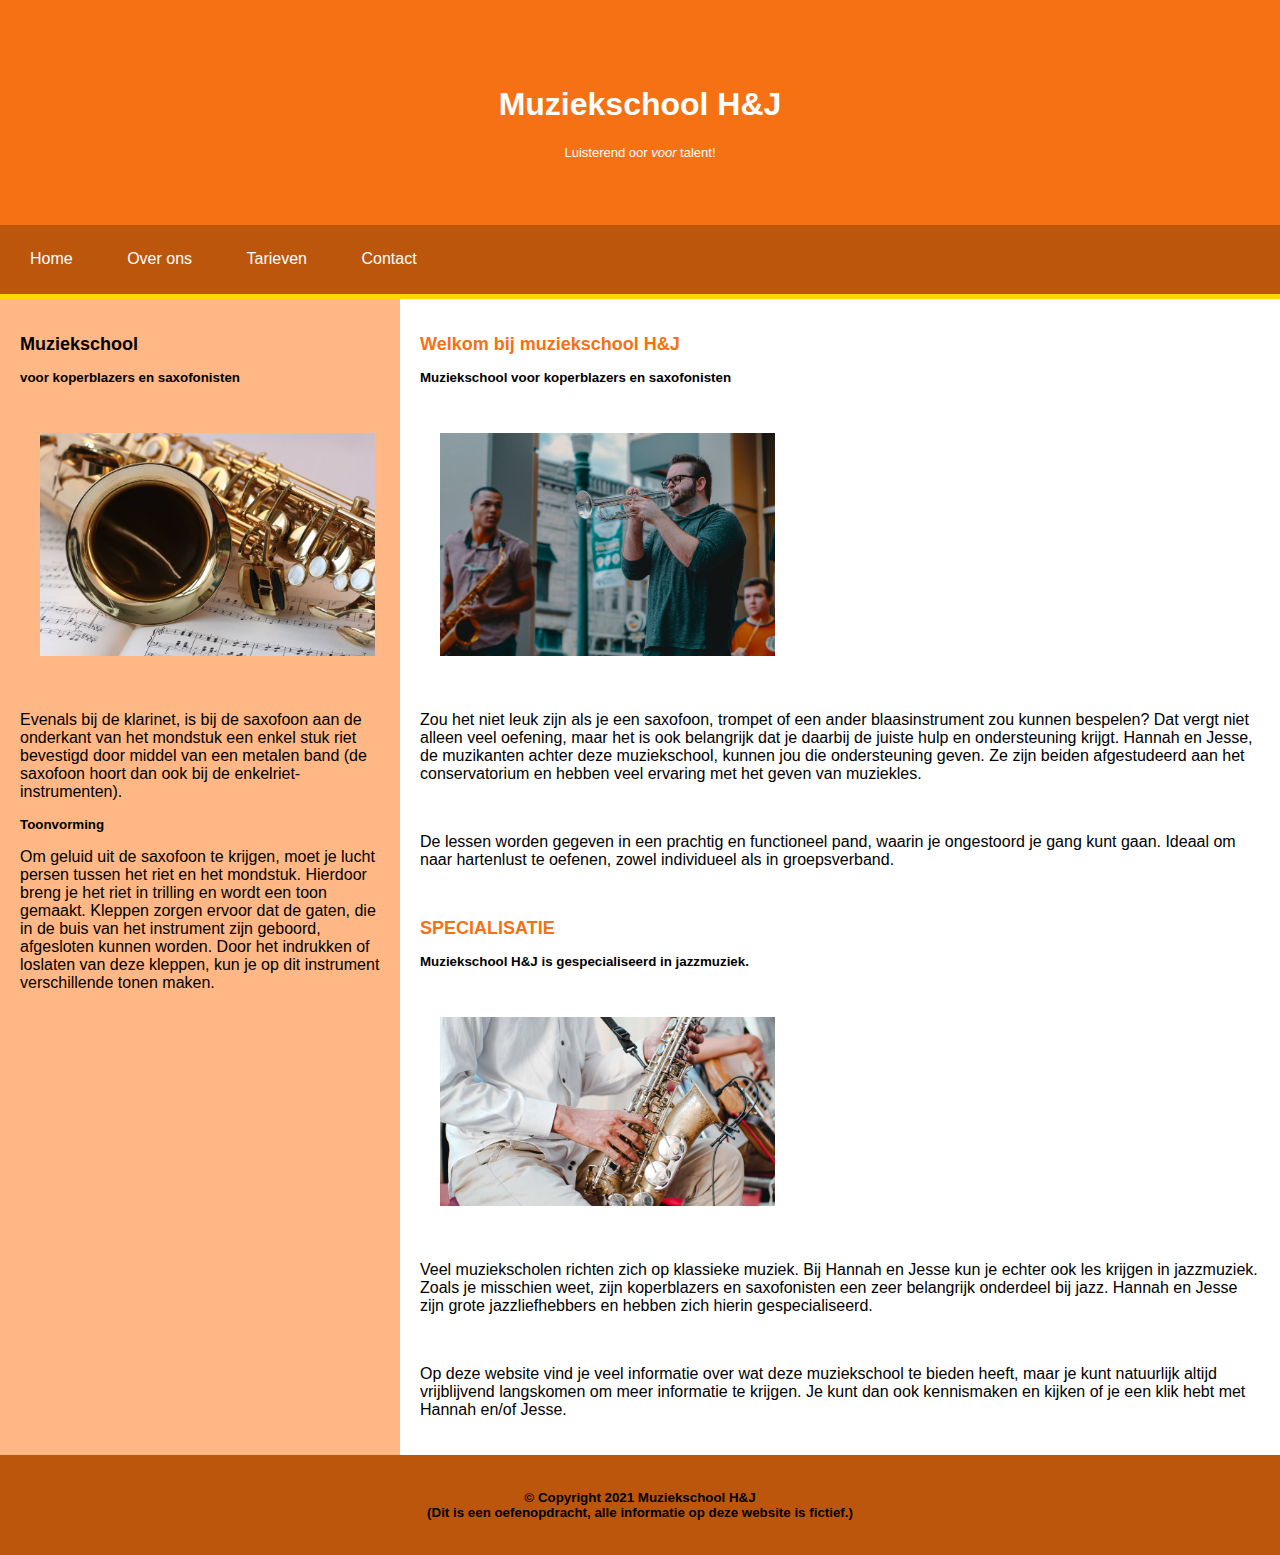
<file: index.html>
<!DOCTYPE html>			
	<html lang="nl">		
		<head>	
			<meta charset="utf-8">
			<meta name="viewport" content="width=device-width, initial scale=1.0">
			<meta name="description" content="Muziekschool H&J voor muzieklessen gespecialiseerd in jazz, koperblazers en saxofonisten.">
			<meta name="keywords" content="Muziekschool, Panningen, koperblazers, saxofonisten, saxofoon, klarinet, instrument, jazzmuziek, jazz, specialisatie, gespecialiseerd, les, lessen, muziekles, muziekscholen">
			<meta name="author" content="Lizanne Voogt">
			<title>Muziekschool H&J</title>
			<link rel="stylesheet" type="text/css" href="css/style.css">
		</head>	
		<body>	
			<header>
                <div class="header">
                    <h1>Muziekschool H&J</h1>
                    <h2>Luisterend oor <em>voor</em> talent!</h2>
                </div>
                <nav>
                    <ul>
                        <li>
                            <a href="index.html">Home</a>
                        </li>
                        <li>
                            <a href="html/overons.html">Over ons</a>
                        </li>
                        <li>
                            <a href="html/tarieven.html">Tarieven</a>
                        </li>
                        <li>
                            <a href="html/contact.html">Contact</a>
                        </li>
                    </ul>
                    </nav>
            </header>
            <section>
            <div class="side">
                <h2>Muziekschool</h2>
                <h3>voor koperblazers en saxofonisten</h3>
                    <img
                        src="img/saxofoon.jpeg"
                        alt="Saxofoon op bladmuziek"
                        title="Een saxofoon">
                    <p>
                        Evenals bij de klarinet, is bij de saxofoon aan de onderkant van het mondstuk een enkel stuk riet bevestigd door middel van een metalen band (de saxofoon hoort dan ook bij de enkelriet-instrumenten).
                    </p>
                <h3>Toonvorming</h3>
                    <p>
                        Om geluid uit de saxofoon te krijgen, moet je lucht persen tussen het riet en het mondstuk. Hierdoor breng je het riet in trilling en wordt een toon gemaakt. Kleppen zorgen ervoor dat de gaten, die in de buis van het instrument zijn geboord, afgesloten kunnen worden. Door het indrukken of loslaten van deze kleppen, kun je op dit instrument verschillende tonen maken.
                    </p>
            </div>
            <div class="main">
                <h2>Welkom bij muziekschool H&J</h2>
                <h3>Muziekschool voor koperblazers en saxofonisten</h3>
                <img
                src="img/trompet.jpeg"
                alt="Twee muziekanten">
                    <p>
                        Zou het niet leuk zijn als je een saxofoon, trompet of een ander blaasinstrument zou kunnen bespelen? Dat vergt niet alleen veel oefening, maar het is ook belangrijk dat je daarbij de juiste hulp en ondersteuning krijgt. Hannah en Jesse, de muzikanten achter deze muziekschool, kunnen jou die ondersteuning geven. Ze zijn beiden afgestudeerd aan het conservatorium en hebben veel ervaring met het geven van muziekles.
                    </p>
                    <br>
                    <p>
                        De lessen worden gegeven in een prachtig en functioneel pand, waarin je ongestoord je gang kunt gaan. Ideaal om naar hartenlust te oefenen, zowel individueel als in groepsverband.
                    </p>
                    <br>
                <h2>SPECIALISATIE</h2>
                <h3>Muziekschool H&J is gespecialiseerd in jazzmuziek.</h3>
                <img
                src="img/saxofoon2.jpeg"
                alt="Een man met een saxofoon">
                    <p>
                        Veel muziekscholen richten zich op klassieke muziek. Bij Hannah en Jesse kun je echter ook les krijgen in jazzmuziek. Zoals je misschien weet, zijn koperblazers en saxofonisten een zeer belangrijk onderdeel bij jazz. Hannah en Jesse zijn grote jazzliefhebbers en hebben zich hierin gespecialiseerd.
                    </p>
                    <br>
                    <p>
                        Op deze website vind je veel informatie over wat deze muziekschool te bieden heeft, maar je kunt natuurlijk altijd vrijblijvend langskomen om meer informatie te krijgen. Je kunt dan ook kennismaken en kijken of je een klik hebt met Hannah en/of Jesse.
                    </p>
            </div>
            </section>
			<footer>
                © Copyright 2021 Muziekschool H&J
                <br>
                (Dit is een oefenopdracht, alle informatie op deze website is fictief.)
            </footer>
		</body>	
	</html>
</file>
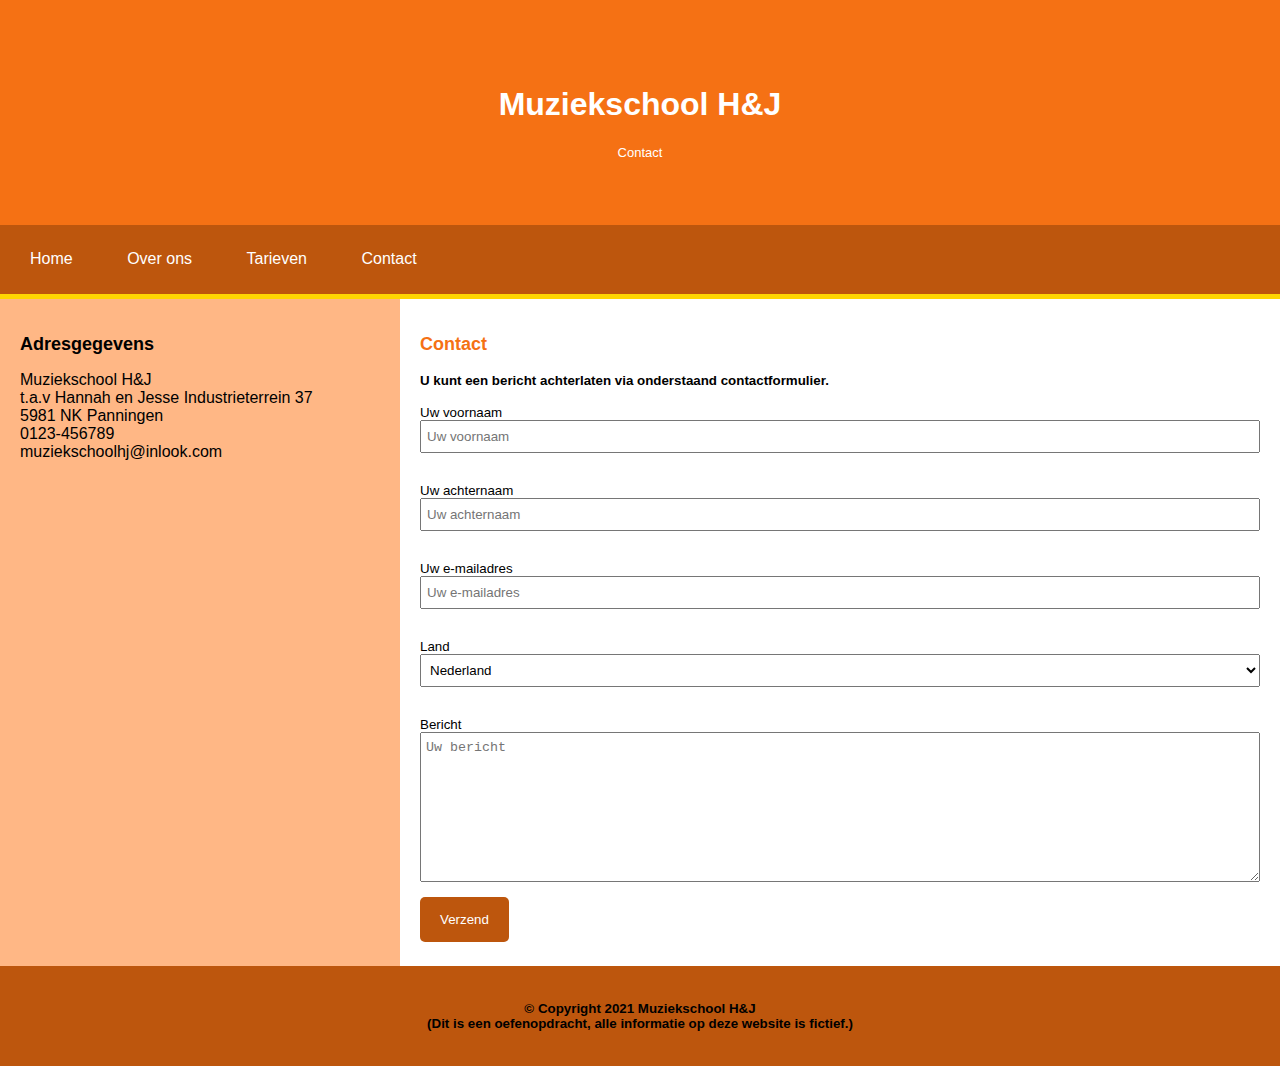
<file: html/contact.html>
<!DOCTYPE html>			
	<html lang="nl">		
		<head>	
			<meta charset="utf-8">
			<meta name="viewport" content="width=device-width, initial scale=1.0">
			<meta name="description" content="Contact met muziekschool H&J voor muziekles">
			<meta name="keywords" content="Muziekschool, Panningen, koperblazers, saxofonisten, saxofoon, klarinet, instrument, jazzmuziek, jazz, specialisatie, gespecialiseerd, les, lessen, muziekles, muziekscholen">
			<meta name="author" content="Lizanne Voogt">
			<title>H&J - Contact</title>
			<link rel="stylesheet" type="text/css" href="../css/style.css">
		</head>	
		<body>	
            <header>
                <div class="header">
                    <h1>Muziekschool H&J</h1>
                    <h2>Contact</h2>
                </div>
                <nav>
                    <ul>
                        <li>
                            <a href="../index.html">Home</a>
                        </li>
                        <li>
                            <a href="overons.html">Over ons</a>
                        </li>
                        <li>
                            <a href="tarieven.html">Tarieven</a>
                        </li>
                        <li>
                            <a href="contact.html">Contact</a>
                        </li>
                    </ul>
                </nav>
            </header>
            <section>
            <div class="side">
                <h2>Adresgegevens</h2>
                <p>Muziekschool H&J<br>
                    t.a.v Hannah en Jesse Industrieterrein 37<br>
                    5981 NK Panningen<br>
                    0123-456789<br>
                    muziekschoolhj@inlook.com
                </p>
                <iframe src="https://www.google.com/maps/embed?pb=!1m14!1m8!1m3!1d9970.999906432842!2d5.9781965!3d51.3341184!3m2!1i1024!2i768!4f13.1!3m3!1m2!1s0x47c7485bd60bbd61%3A0x73a8c69eb69bad56!2sNHA%20Opleidingen!5e0!3m2!1sen!2snl!4v1682777613170!5m2!1sen!2snl" 
                    style="border:0;" 
                    allowfullscreen="" 
                    loading="lazy" 
                    referrerpolicy="no-referrer-when-downgrade"></iframe>
            </div>
            <div class="main">
                <h2>Contact</h2>
                <h4 class="contact">U kunt een bericht achterlaten via onderstaand contactformulier.</h4>
                <form id="contactform" action="https://formspree.io/f/xnqyjkjr" method="post">
                    Uw voornaam<br>
                    <input id="voornaam" type="text" name="voornaam" placeholder="Uw voornaam">
                    <br><br>
                    Uw achternaam<br>
                    <input id="achternaam" type="text" name="achternaam" placeholder="Uw achternaam">
                    <br><br>
                    Uw e-mailadres<br>
                    <input id="e-mail" type="email" name="mail" placeholder="Uw e-mailadres">
                    <br><br>
                    Land<br>
                    <select name="land">
                        <option value="nl">Nederland</option>
                        <option value="be">België</option>
                        <option value="anders">Anders</option>
                        </select>
                    <br><br>
                    Bericht<br>
                    <textarea name="Bericht" placeholder="Uw bericht"></textarea>
                    <br>
                    <button type="submit" name="Verzendknop">Verzend</button>
                </form>
            </div>
            </section>
			<footer>© Copyright 2021 Muziekschool H&J
                <br>
                (Dit is een oefenopdracht, alle informatie op deze website is fictief.)
            </footer>
		</body>	
	</html>
</file>
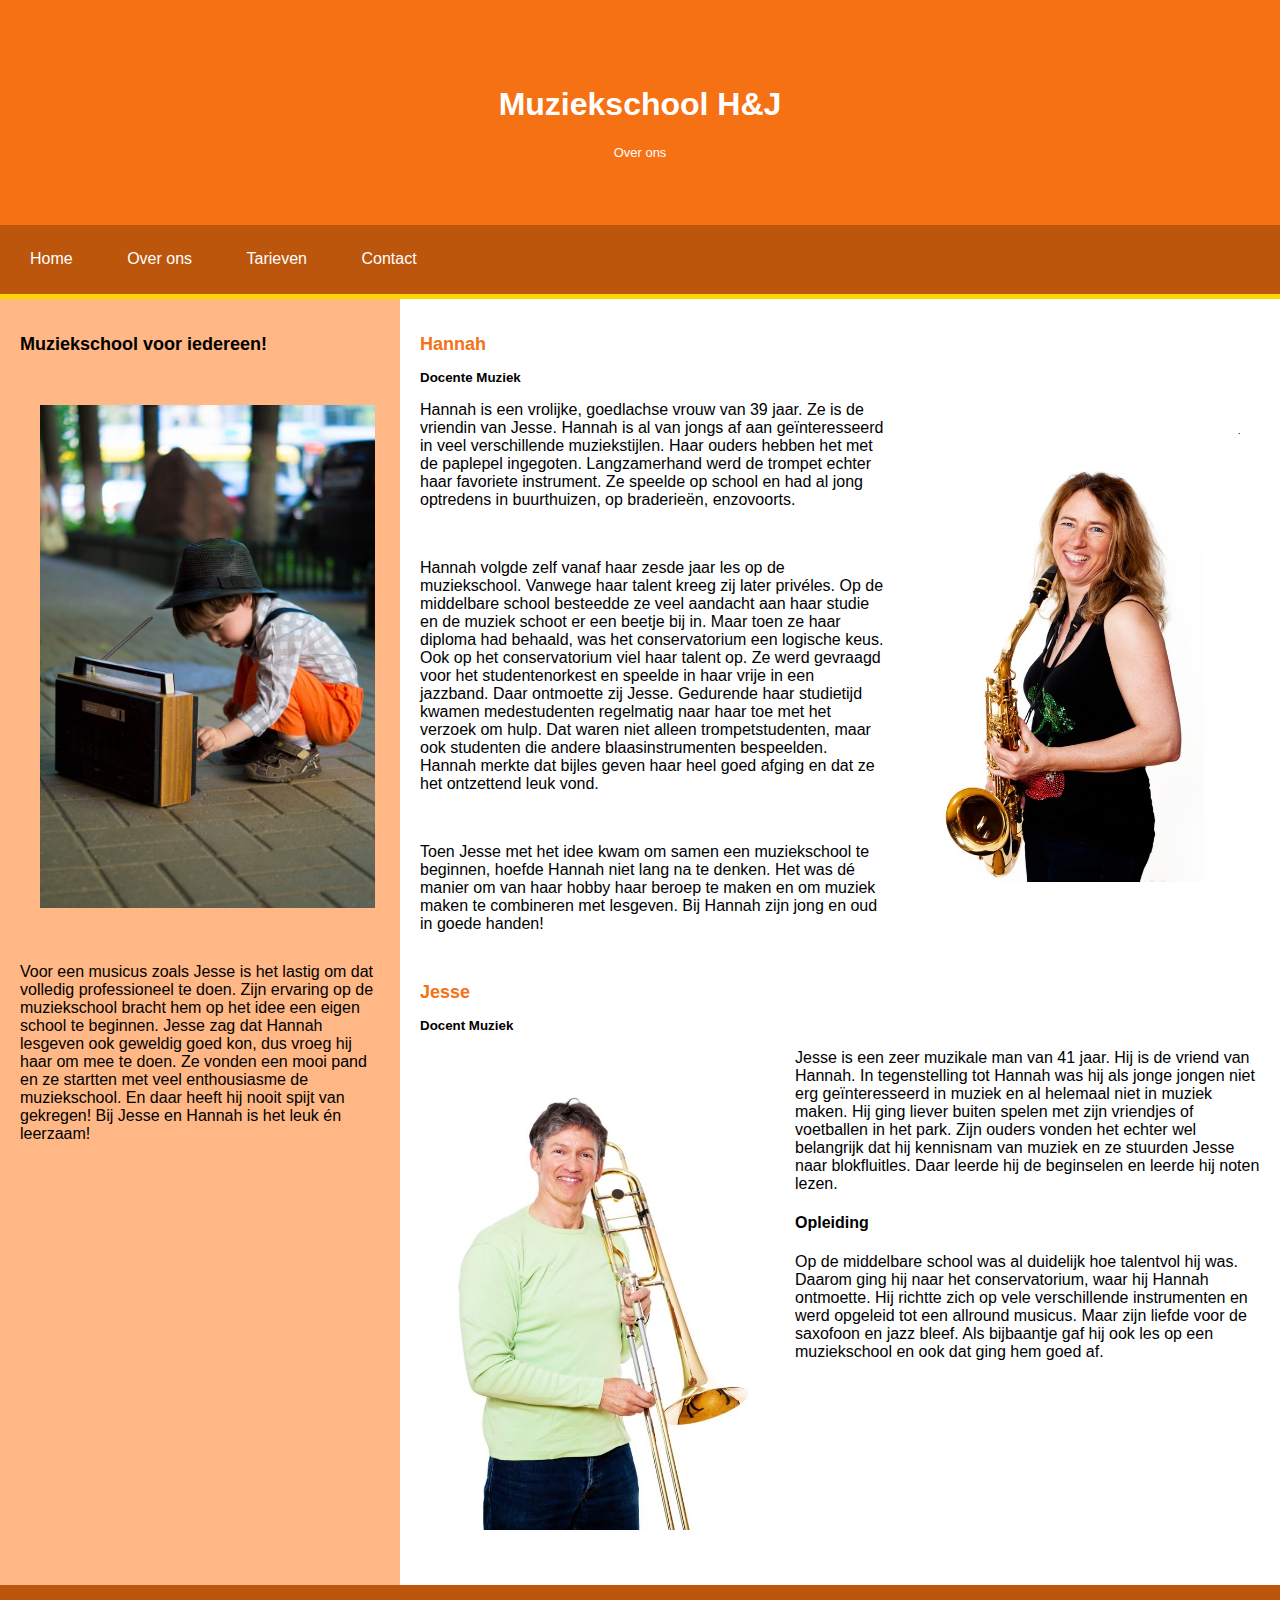
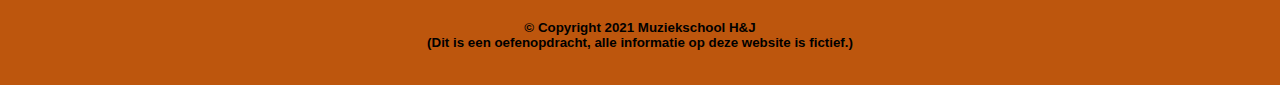
<file: html/overons.html>
<!DOCTYPE html>			
	<html lang="nl">		
		<head>	
			<meta charset="utf-8">
			<meta name="viewport" content="width=device-width, initial scale=1.0">
			<meta name="description" content="muziekles door professioneel opgeleid docent">
			<meta name="keywords" content="Muziekschool, Panningen, koperblazers, saxofonisten, saxofoon, instrument, jazzmuziek, jazz, specialisatie, gespecialiseerd, les, lessen, muziekles, muziekscholen">
			<meta name="author" content="Lizanne Voogt">
			<title>H&J - Over ons</title>
			<link rel="stylesheet" type="text/css" href="../css/style.css">
		</head>	
		<body>	
            <header>
                <div class="header">
                    <h1>Muziekschool H&J</h1>
                    <h2>Over ons</h2>
                </div>
                <nav>
                    <ul>
                        <li>
                            <a href="../index.html">Home</a>
                        </li>
                        <li>
                            <a href="overons.html">Over ons</a>
                        </li>
                        <li>
                            <a href="tarieven.html">Tarieven</a>
                        </li>
                        <li>
                            <a href="contact.html">Contact</a>
                        </li>
                    </ul>
                </nav>
            </header>
            <section>
            <div class="side">
                <h2>Muziekschool voor iedereen!</h2>
                <img
                    src="../img/kind.jpeg"
                    alt="Kind met een hoedje en een radio"
                    title="Ook voor de allerkleinsten">
                <p>
                    Voor een musicus zoals Jesse is het lastig om dat volledig professioneel te doen. Zijn ervaring op de muziekschool bracht hem op het idee een eigen school te beginnen. Jesse zag dat Hannah lesgeven ook geweldig goed kon, dus vroeg hij haar om mee te doen. Ze vonden een mooi pand en ze startten met veel enthousiasme de muziekschool. En daar heeft hij nooit spijt van gekregen! Bij Jesse en Hannah is het leuk én leerzaam!
                </p>
            </div>
            <div class="main">
                <div class="hannah">
                <h2>Hannah</h2>
                <h3>Docente Muziek</h3>
                    <img
                        src="../img/hannah.jpeg"
                        alt="Hannah met een saxofoon"
                        title="Hannah, docente Muziek"
                        class="imgright">
                    <p>
                        Hannah is een vrolijke, goedlachse vrouw van 39 jaar. Ze is de vriendin van Jesse. Hannah is al van jongs af aan geïnteresseerd in veel verschillende muziekstijlen. Haar ouders hebben het met de paplepel ingegoten. Langzamerhand werd de trompet echter haar favoriete instrument. Ze speelde op school en had al jong optredens in buurthuizen, op braderieën, enzovoorts.
                    </p>
                    <br>
                    <p>
                        Hannah volgde zelf vanaf haar zesde jaar les op de muziekschool. Vanwege haar talent kreeg zij later privéles. Op de middelbare school besteedde ze veel aandacht aan haar studie en de muziek schoot er een beetje bij in. Maar toen ze haar diploma had behaald, was het conservatorium een logische keus. Ook op het conservatorium viel haar talent op. Ze werd gevraagd voor het studentenorkest en speelde in haar vrije in een jazzband. Daar ontmoette zij Jesse. Gedurende haar studietijd kwamen medestudenten regelmatig naar haar toe met het verzoek om hulp. Dat waren niet alleen trompetstudenten, maar ook studenten die andere blaasinstrumenten bespeelden. Hannah merkte dat bijles geven haar heel goed afging en dat ze het ontzettend leuk vond.
                    </p>
                    <br>
                    <p>
                        Toen Jesse met het idee kwam om samen een muziekschool te beginnen, hoefde Hannah niet lang na te denken. Het was dé manier om van haar hobby haar beroep te maken en om muziek maken te combineren met lesgeven. Bij Hannah zijn jong en oud in goede handen!
                    </p>
                </div>
                <br>
                <div class="jesse">
                    <h2>Jesse</h2>
                    <h3>Docent Muziek</h3>
                        <img
                            src="../img/jesse.jpeg"
                            alt="Jesse met een trompet"
                            title="Jesse, docent Muziek"
                            class="imgleft">
                        <p>
                            Jesse is een zeer muzikale man van 41 jaar. Hij is de vriend van Hannah. In tegenstelling tot Hannah was hij als jonge jongen niet erg geïnteresseerd in muziek en al helemaal niet in muziek maken. Hij ging liever buiten spelen met zijn vriendjes of voetballen in het park. Zijn ouders vonden het echter wel belangrijk dat hij kennisnam van muziek en ze stuurden Jesse naar blokfluitles. Daar leerde hij de beginselen en leerde hij noten lezen.
                        </p>
                        <h4>Opleiding</h4>
                        <p>
                            Op de middelbare school was al duidelijk hoe talentvol hij was. Daarom ging hij naar het conservatorium, waar hij Hannah ontmoette. Hij richtte zich op vele verschillende instrumenten en werd opgeleid tot een allround musicus. Maar zijn liefde voor de saxofoon en jazz bleef. Als bijbaantje gaf hij ook les op een muziekschool en ook dat ging hem goed af.
                        </p>
                </div>
            </div>
            </section>
			<footer>© Copyright 2021 Muziekschool H&J
                <br>
                (Dit is een oefenopdracht, alle informatie op deze website is fictief.)
            </footer>
		</body>	
	</html>
</file>
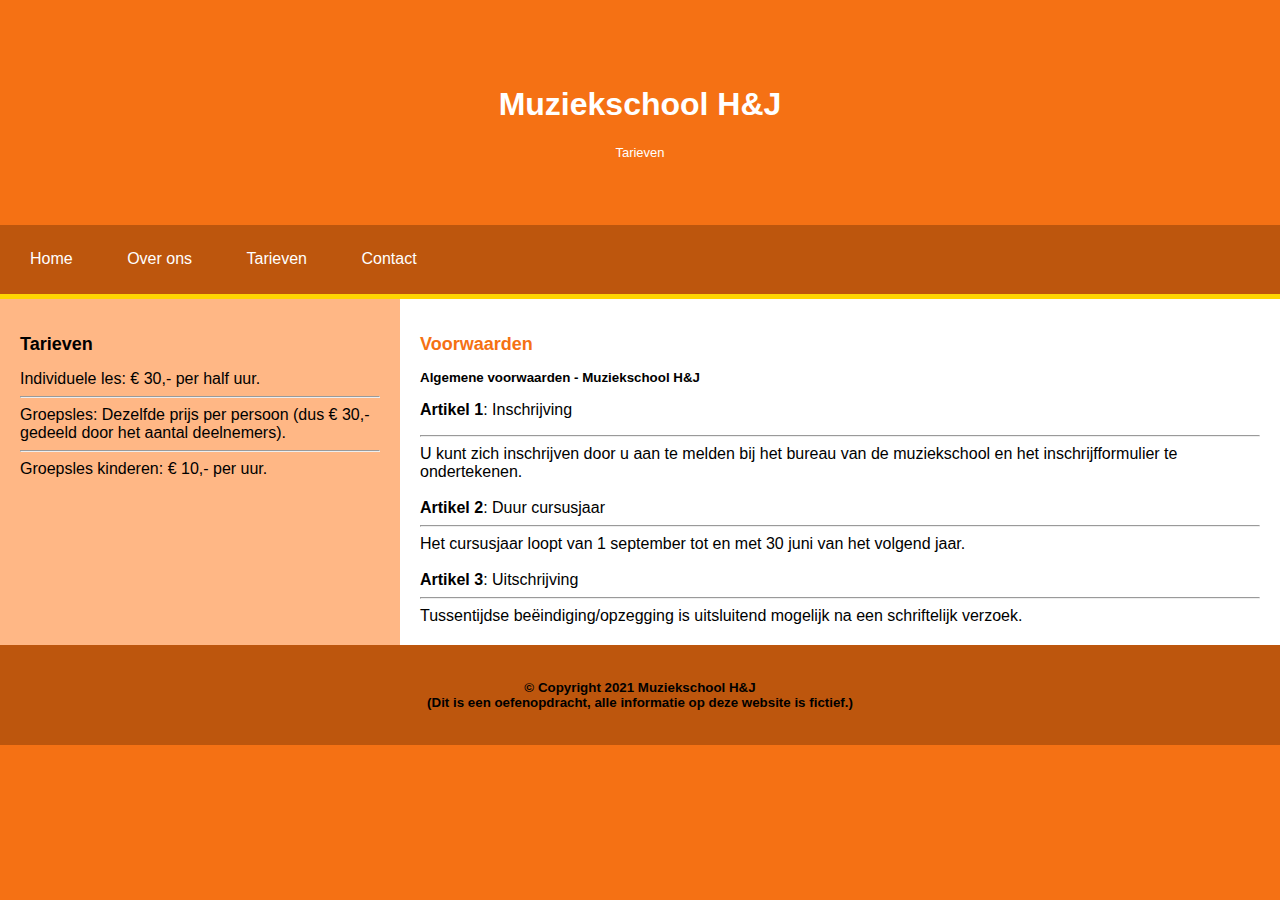
<file: html/tarieven.html>
<!DOCTYPE html>			
	<html lang="nl">		
		<head>	
			<meta charset="utf-8">
			<meta name="viewport" content="width=device-width, initial scale=1.0">
			<meta name="description" content="Tarieven van muziekschool H&J voor muzieklessen">
			<meta name="keywords" content="Muziekschool, Panningen, koperblazers, saxofonisten, saxofoon, klarinet, instrument, jazzmuziek, jazz, specialisatie, gespecialiseerd, les, lessen, muziekles, muziekscholen">
			<meta name="author" content="Lizanne Voogt">
			<title>H&J - Tarieven</title>
			<link rel="stylesheet" type="text/css" href="../css/style.css">
		</head>	
		<body>	
			<header>
                <div class="header">
                    <h1>Muziekschool H&J</h1>
                    <h2>Tarieven</h2>
                </div>
                <nav>
                    <ul>
                        <li>
                            <a href="../index.html">Home</a>
                        </li>
                        <li>
                            <a href="overons.html">Over ons</a>
                        </li>
                        <li>
                            <a href="tarieven.html">Tarieven</a>
                        </li>
                        <li>
                            <a href="contact.html">Contact</a>
                        </li>
                    </ul>
                </nav>
            </header>
            <section>
            <div class="side">
                <h2>Tarieven</h2>
                    Individuele les: € 30,- per half uur.
                    <hr>
                    Groepsles: Dezelfde prijs per persoon (dus € 30,- gedeeld door het aantal deelnemers).
                    <hr>
                    Groepsles kinderen: € 10,- per uur.
            </div>
            <div class="main">
                <h2>Voorwaarden</h2>
                <h3>Algemene voorwaarden - Muziekschool H&J</h3>
                <p>
                <strong>Artikel 1</strong>: Inschrijving
                <hr>
                U kunt zich inschrijven door u aan te melden bij het bureau van de muziekschool en het inschrijfformulier te ondertekenen.
                <br><br>
                <strong>Artikel 2</strong>: Duur cursusjaar
                <hr>
                Het cursusjaar loopt van 1 september tot en met 30 juni van het volgend jaar.
                <br><br>
                <strong>Artikel 3</strong>: Uitschrijving
                <hr>
                Tussentijdse beëindiging/opzegging is uitsluitend mogelijk na een schriftelijk verzoek.
            <br>
            </div>
            </section>
			<footer>© Copyright 2021 Muziekschool H&J
                <br>
                (Dit is een oefenopdracht, alle informatie op deze website is fictief.)
            </footer>
		</body>	
	</html>
</file>
<file: css/style.css>
body {
  background-color: #f57114;
  font-family: Verdana, Geneva, Tahoma, sans-serif;
  margin: 0;
  font-size: 12px;
}

@media only screen and (min-width: 768px) {
  body {
    font-size: medium;
  }
}

.header {
  text-align: center;
  background-color: #f57114;
  height: 9rem;
  color: white;
  padding-top: 65px;
  padding-bottom: 50;
  margin: 0px;
}

nav {
  background-color: #bd560d;
  border-bottom: solid 5px #fed602;
}

ul {
  padding: 15px 20px 0px;
}

ul a {
  color: white;
  text-decoration: none;
}

ul a:hover {
  text-decoration: underline;
}

li {
  display: block;
  background-color: transparent;
  padding: 10px;
  text-align: center;
}

@media only screen and (min-width: 768px) {
  li {
    display: inline-block;
    background-color: transparent;
    padding-right: 40px;
  }
}

@media only screen and (min-width: 768px) {
  section {
    display: flex;
  }
}

.side {
  background-color: #ffb785;
  padding: 20px;
}

@media only screen and (min-width: 768px) {
  .side {
    display: inline-block;
    width: 30%;
    max-width: 375px;
    overflow: auto;
  }
}

h2{
    font-size: large;
}

.main h2{
    color: #f57114;
}

.side h2{
    color: #000000;
}

.header h2{
    font-size: small;
    font-weight: lighter;
    color: #ffffff;
  }

h3 {
  font-size: smaller;
  font-weight: bolder;
  color: #000000;
}

.main {
  display: inline-block;
  background-color: #ffffff;
  padding: 20px;
}

@media only screen and (min-width: 768px) {
  .main {
    width: 70%;
  }
}

.main h1 {
  color: #bd560d;
}

img {
  width: 100%;
}

.imgright {
  float: right;
  width: 120px;
}

.imgleft {
  float: left;
  width: 120px;
}

@media only screen and (min-width: 768px) {
  img {
    width: 335px;
    padding: 35px 20px;
  }

  .imgright {
    width: 335px;
    float: right;
  }

  .imgleft {
    width: 335px;
    float: left;
  }
}

iframe {
  height: 300px;
}

@media only screen and (min-width: 768px) {
  iframe {
    width: 375px;
    height: 465px;
  }
}

.contact {
  font-size: smaller;
}

form {
  font-size: smaller;
}

input[type="text"],
input[type="email"],
textarea,
select {
  display: block;
  width: 100%;
  box-sizing: border-box;
  padding: 7px 5px;
}

input[type="text"]:focus,
input[type="email"]:focus,
textarea:focus,
select:focus {
  border-width: 3px;
  border-style: solid;
  border-color: #000000;
}

input[type="text"]:hover,
input[type="email"]:hover,
textarea:hover,
select:hover {
  background-color: #ffb785;
}

textarea {
  height: 150px;
}

button {
  background-color: #bd560d;
  color: #ffffff;
  padding: 15px 20px;
  border-style: none;
  border-radius: 5px;
}

button:hover {
  background-color: #ffb785;
}

button:active {
  background-color: #bd560d;
}

footer {
  background-color: #bd560d;
  text-align: center;
  padding: 35px;
  font-size: smaller;
  font-weight: bold;
}
</file>
